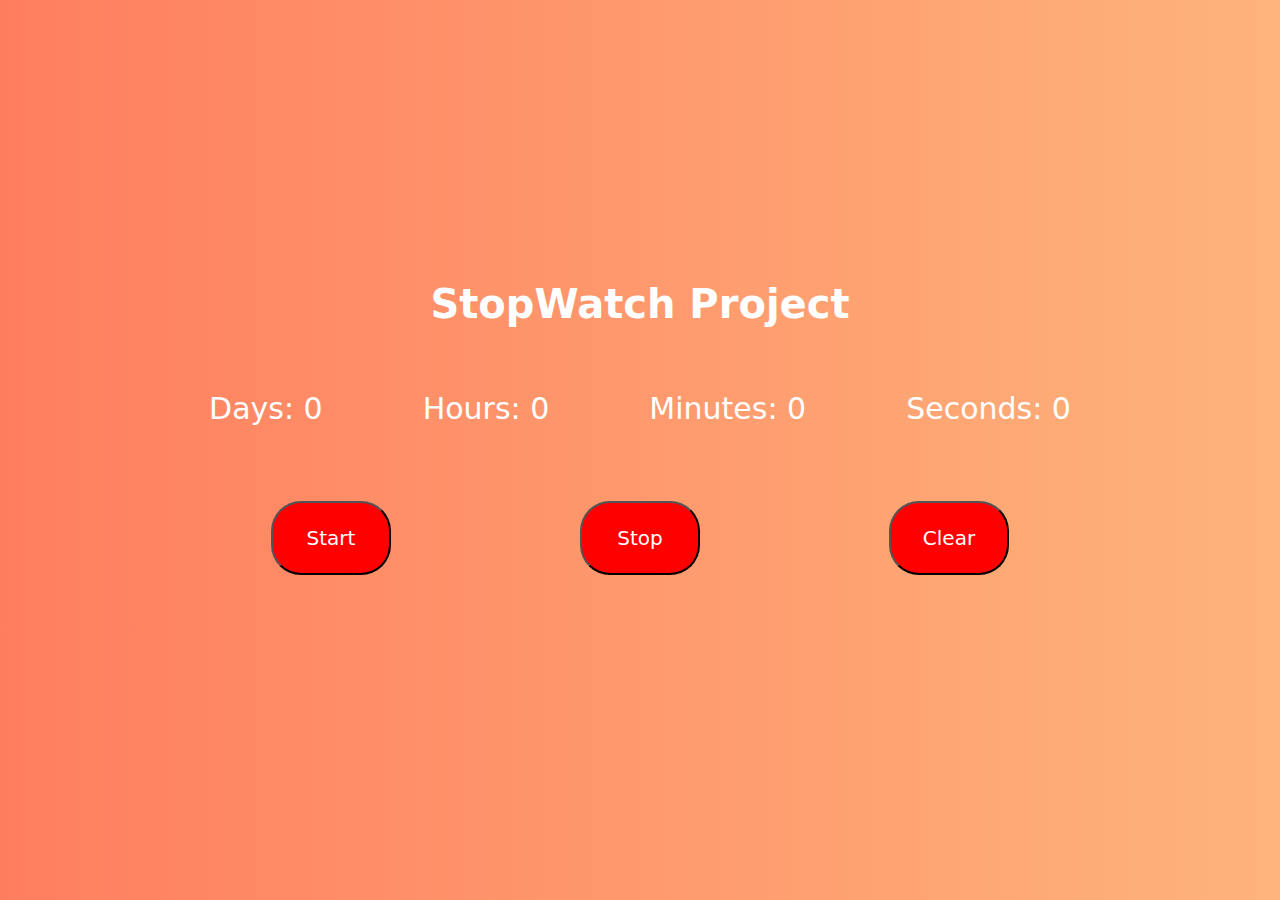
<file: STOPWATCH/index.html>
<!DOCTYPE html>
<html lang="en">
  <head>
    <meta charset="UTF-8" />
    <meta name="viewport" content="width=device-width, initial-scale=1.0" />
    <title>Document</title>
    <link
      href="https://cdn.jsdelivr.net/npm/bootstrap@5.3.3/dist/css/bootstrap.min.css"
      rel="stylesheet"
      integrity="sha384-QWTKZyjpPEjISv5WaRU9OFeRpok6YctnYmDr5pNlyT2bRjXh0JMhjY6hW+ALEwIH"
      crossorigin="anonymous"
    />
    <link rel="stylesheet" href="style.css" />
  </head>
  <body>
    <div class="container">
      <h1>StopWatch Project</h1>
      <div class="watch-container">
        <div class="days">Days: 0</div>
        <div class="hours">Hours: 0</div>
        <div class="minutes">Minutes: 0</div>
        <div class="seconds">Seconds: 0</div>
      </div>
      <div class="buttons">
        <button class="start">Start</button>
        <button class="stop">Stop</button>
        <button class="clear">Clear</button>
      </div>
    </div>
    <script src="app.js"></script>
  </body>
</html>
</file>
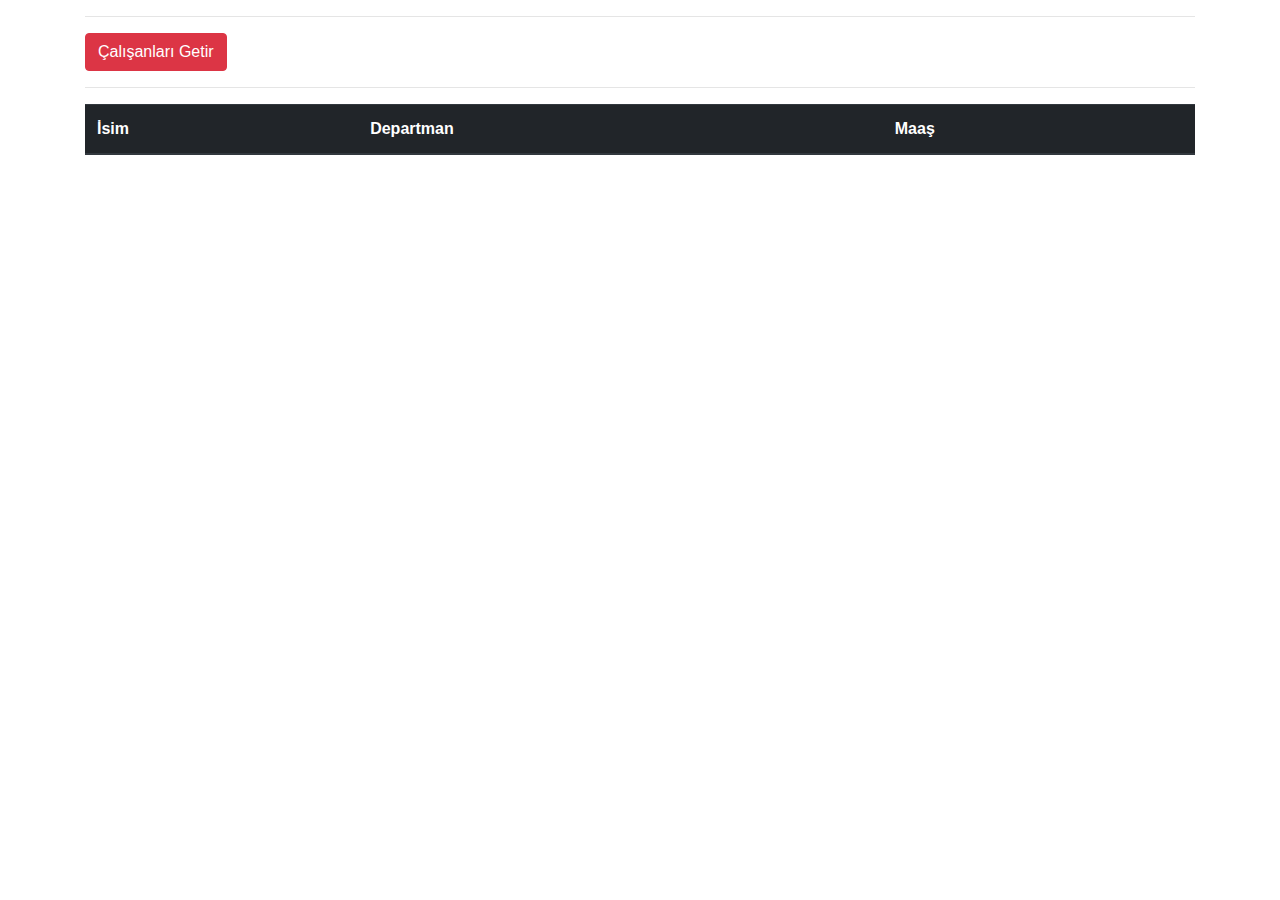
<file: JS WORK/work.html>
<!DOCTYPE html>
<html lang="en">
<head>
    <meta charset="UTF-8">
    <meta name="viewport" content="width=device-width, initial-scale=1.0">
    <meta http-equiv="X-UA-Compatible" content="ie=edge">
    <link rel="stylesheet" href="https://maxcdn.bootstrapcdn.com/bootstrap/4.0.0/css/bootstrap.min.css" integrity="sha384-Gn5384xqQ1aoWXA+058RXPxPg6fy4IWvTNh0E263XmFcJlSAwiGgFAW/dAiS6JXm" crossorigin="anonymous">

    <title>Ajax Kullanımı</title>
</head>
<body>
    <div class="container">
            <hr>
            <button id = "ajax" class="btn btn-danger">Çalışanları Getir</button>
            <hr>
            <table class="table table-dark">
                    <thead>
                      <tr>
                        <th scope="col">İsim</th>
                        <th scope="col">Departman</th>
                        <th scope="col">Maaş</th>
                        
                      </tr>
                    </thead>
                    <tbody id = "employees">
                      <!-- <tr>
                        <td></td>
                        <td></td>
                        <td></td>
                      </tr> -->
                      
                    </tbody>
                  </table>

    </div>
    
    <script src="https://code.jquery.com/jquery-3.2.1.slim.min.js" integrity="sha384-KJ3o2DKtIkvYIK3UENzmM7KCkRr/rE9/Qpg6aAZGJwFDMVNA/GpGFF93hXpG5KkN" crossorigin="anonymous"></script>
    <script src="https://cdnjs.cloudflare.com/ajax/libs/popper.js/1.12.9/umd/popper.min.js" integrity="sha384-ApNbgh9B+Y1QKtv3Rn7W3mgPxhU9K/ScQsAP7hUibX39j7fakFPskvXusvfa0b4Q" crossorigin="anonymous"></script>
    <script src="https://maxcdn.bootstrapcdn.com/bootstrap/4.0.0/js/bootstrap.min.js" integrity="sha384-JZR6Spejh4U02d8jOt6vLEHfe/JQGiRRSQQxSfFWpi1MquVdAyjUar5+76PVCmYl" crossorigin="anonymous"></script>
    <script src="work.js"></script>
</body>
</html>
</file>
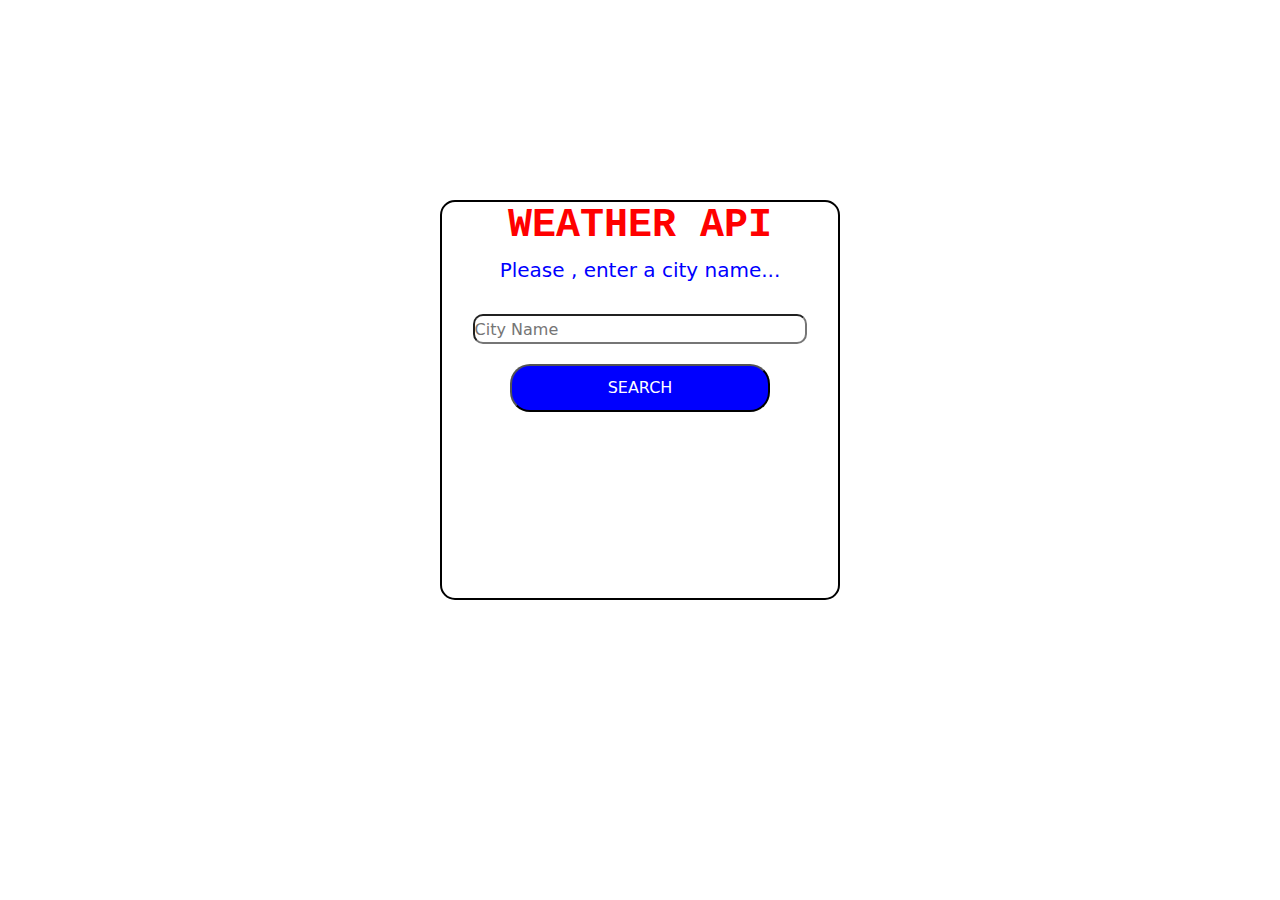
<file: WEATHER API/apı.html>
<!DOCTYPE html>
<html lang="en">

<head>
    <meta charset="UTF-8">
    <meta name="viewport" content="width=device-width, initial-scale=1.0">
    <title>WEATHER API</title>

    <link href="https://cdn.jsdelivr.net/npm/bootstrap@5.3.3/dist/css/bootstrap.min.css" rel="stylesheet"
        integrity="sha384-QWTKZyjpPEjISv5WaRU9OFeRpok6YctnYmDr5pNlyT2bRjXh0JMhjY6hW+ALEwIH" crossorigin="anonymous">
    <link rel="stylesheet" href="apı.css">
</head>

<body>


    <div class="container">
        <h1>WEATHER API</h1>
        <h5>Please , enter a city name...</h5> <br>
        <form action="" id="form">
            <input type="text" id="inputbox" placeholder="City Name"> <br>
            <button class="button">SEARCH</button>
        </form>
        <div class="resultbox">
            </div>
        </div>


        <script src="apı.js"></script>
</body>

</html>
</file>
<file: STOPWATCH/style.css>
* {
  margin: 0;
  padding: 0;
  box-sizing: border-box;
}

body {
  background: linear-gradient(to right, #ff7e5f, #feb47b);
  color: white;
}

.container {
  text-align: center;
  height: 350px;
  margin-top: 280px;
  h1 {
    font-weight: 800;
    margin-top: 25px;
  }
}
.watch-container {
  display: flex;
  align-items: center;
  justify-content: center;
}
.watch-container div {
  padding: 50px;
  font-size: 30px;
}

.buttons {
  display: flex;
  justify-content: space-evenly;

  button {
    padding: 20px;
    border-radius: 30px;
    width: 120px;
    margin-top: 20px;
    font-size: 20px;
    background-color: red;
    color: white;
  }

  button:hover {
    background-color: white;
    color: black;
  }
}
</file>
<file: WEATHER API/apı.css>
* {
    margin: 0;
    padding: 0;
    box-sizing: border-box;
}



.container {
    border: 2px solid black;
    text-align: center;
    width: 400px;
    height: 400px;
    margin-top: 200px;
    border-radius: 15px;

    h1 {
        color: red;
        font-family: 'Courier New', Courier, monospace;
        font-weight: 600
    }

    h5 {
        color: blue;
    }
}

#inputbox {
    border-radius: 10px;
    height: 30px;
    width: 90%;
}

.button {
    margin-top: 20px;
    padding: 10px;
    border-radius: 20px;
    color: #ffffff;
    background-color: blue;
    width: 70%;


}
</file>
